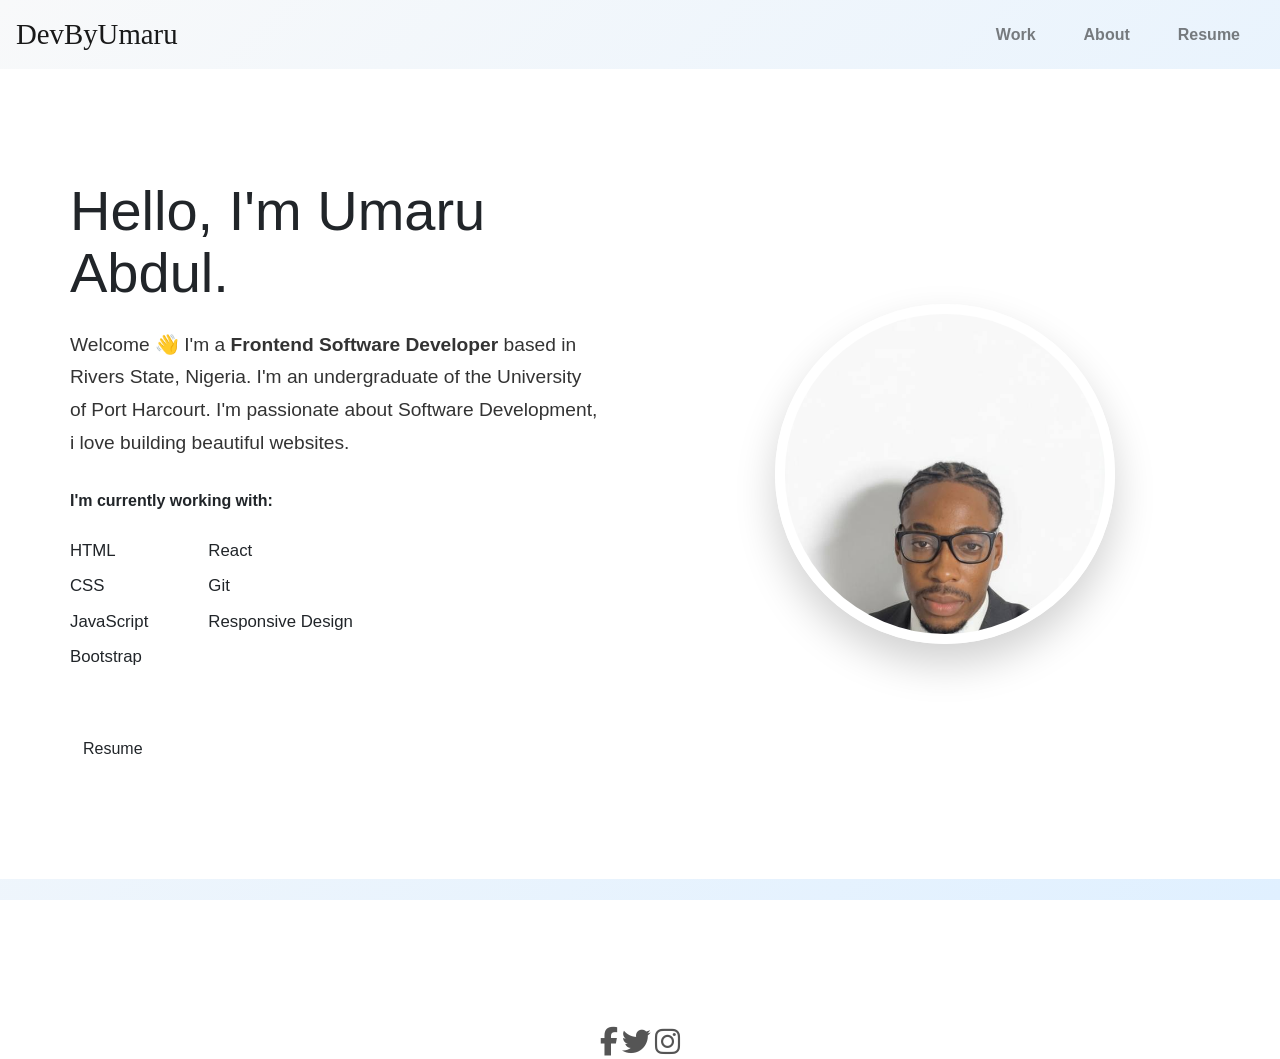
<file: index.html>
<!doctype html>
<html lang="en">
  <head>
    <meta charset="UTF-8" />
    <meta name="viewport" content="width=device-width, initial-scale=1.0" />
    <title>Umaru Abdul - Portfolio</title>

    <link rel="icon" type="image/png" href="images/favi.jpg" />

    <!---------------------- icons---------------- -->

    <link
      rel="stylesheet"
      href="https://cdnjs.cloudflare.com/ajax/libs/font-awesome/6.5.1/css/all.min.css"
    />
    <link rel="stylesheet" href="style.css" />
    <link
      rel="stylesheet"
      href="https://cdn.jsdelivr.net/npm/bootstrap@4.6.2/dist/css/bootstrap.min.css"
    />
  </head>

  <body>
    <!-- NAVBAR -->
    <nav class="navbar navbar-expand-lg navbar-light">
      <a
        class="navbar-brand"
        href="https://devby-umar.github.io/HOME/"
        style="
          font-family: &quot;Playfair Display&quot;, serif;
          font-size: 1.8rem;
        "
      >
        DevByUmaru
      </a>

      <div class="collapse navbar-collapse" id="navbarSupportedContent">
        <ul class="navbar-nav ml-auto">
          <li class="nav-item">
            <a class="nav-link px-4" href="https://devby-umar.github.io/work/"
              ><strong>Work</strong></a
            >
          </li>
          <li class="nav-item">
            <a
              class="nav-link px-4"
              href="https://devby-umar.github.io/ABOUT-UMAR/"
              ><strong>About</strong></a
            >
          </li>
          <li class="nav-item">
            <a class="nav-link px-4" href="https://devby-umar.github.io/Resume/"
              ><strong>Resume</strong></a
            >
          </li>
        </ul>
      </div>
    </nav>

    <!-- HERO SECTION -->
    <section class="hero">
      <div class="hero-container">
        <!-- Text Side -->
        <div class="text-side">
          <h1>Hello, I'm Umaru Abdul.</h1>

          <p class="welcome">
            Welcome 👋 I'm a <strong>Frontend Software Developer</strong> based
            in Rivers State, Nigeria. I'm an undergraduate of the University of
            Port Harcourt. I'm passionate about Software Development, i love
            building beautiful websites.
          </p>

          <p><strong>I'm currently working with:</strong></p>

          <div class="skills">
            <ul>
              <li>HTML</li>
              <li>CSS</li>
              <li>JavaScript</li>
              <li>Bootstrap</li>
            </ul>
            <ul>
              <li>React</li>
              <li>Git</li>
              <li>Responsive Design</li>
            </ul>
          </div>

          <a href="#" class="btn btn-resume">Resume</a>
        </div>

        <!-- Circle Image -->
        <div class="image-side">
          <img
            src="images/profile-picture.jpg"
            alt="Umaru Abdul"
            class="circle-img"
          />
        </div>
      </div>
    </section>

    <!-- Social Icons -->
    <div class="social-icons mt-5 game">
      <a
        href="https://www.facebook.com/share/1ChNPEK61k/?mibextid=wwXIfr"
        target="_blank"
        class="me-3"
      >
        <i class="fab fa-facebook-f fa-2x"></i>
      </a>
      <a href="https://x.com/kingumaru115?s=21" target="_blank" class="me-3">
        <i class="fab fa-twitter fa-2x"></i>
      </a>
      <a
        href=" https://www.instagram.com/only1umar__?igsh=MTFud2w0cndobjMzdQ%3D%3D&utm_source=qr"
        target="_blank"
        class="me-3"
      >
        <i class="fab fa-instagram fa-2x"></i>
      </a>
    </div>
  </body>
</html>
</file>
<file: style.css>
* {
  margin: 0;
  padding: 0;
  box-sizing: border-box;
}

body {
  font-family: "Segoe UI", Tahoma, Geneva, Verdana, sans-serif;

  background: linear-gradient(
    135deg,
    #f8f9fa 0%,
    #e0f0ff 100%
  ); /* Light blue-ish */
  /* Or for neutral: linear-gradient(135deg, #f4f4f4 0%, #e8e8e8 100%); */
  min-height: 100vh;
  background-attachment: fixed; /* Nice parallax feel */
}

/* ==================== HERO SECTION ==================== */
.hero {
  padding: 100px 0;
  background-color: #ffffff; /* ← This is the hero background */
  min-height: 90vh;
  display: flex;
  align-items: center;
}

.hero-container {
  display: flex;
  align-items: center;
  max-width: 1200px;
  margin: 0 auto;
  padding: 0 30px;
  gap: 80px;
}

/* Text Side */
.text-side {
  flex: 1;
}

.text-side h1 {
  font-size: 3.5rem;
  line-height: 1.1;
  margin-bottom: 25px;
}

.welcome {
  font-size: 1.2rem;
  line-height: 1.7;
  margin-bottom: 30px;
  color: #333;
}

.skills {
  display: flex;
  gap: 60px;
  margin: 25px 0 35px;
}

.skills ul {
  list-style: none;
}

.skills li {
  margin-bottom: 10px;
  font-size: 1.05rem;
}

/* Circle Image */
.image-side {
  flex: 1;
  display: flex;
  justify-content: center;
}

.circle-img {
  width: 340px;
  height: 340px;
  object-fit: cover;
  border-radius: 50%;
  box-shadow: 0 20px 40px rgba(0, 0, 0, 0.18);
  border: 10px solid #ffffff;
}

/* Button */
.btn-resume {
  background-color: red;
  color: red;
  padding: 14px 40px;
  border-radius: 50px;
  text-decoration: none;
  font-weight: bold;
  display: inline-block;
}

.btn-resume:hover {
  background-color: #c0392b;
  transform: translateY(-3px);
}

/* Mobile */
@media (max-width: 992px) {
  .hero-container {
    flex-direction: column;
    text-align: center;
    gap: 50px;
  }
  .circle-img {
    width: 280px;
    height: 280px;
  }
}

/* Social Icons Styling */
.social-icons a {
  color: #555;
  transition: all 0.3s;
}

.social-icons a:hover {
  color: #e74c3c;
  transform: translateY(-4px);
}

.social-icons .fa-2x {
  font-size: 1.8rem;
}

/* For navbar icons */
.navbar .nav-link i {
  font-size: 1.3rem;
}
.game {
  text-align: center;
  padding-top: 100px;
}
</file>
<file: umar profile/style.css>
* {
  margin: 0;
  padding: 0;
  box-sizing: border-box;
}

body {
  font-family: "Segoe UI", Tahoma, Geneva, Verdana, sans-serif;

  background: linear-gradient(
    135deg,
    #f8f9fa 0%,
    #e0f0ff 100%
  ); /* Light blue-ish */
  /* Or for neutral: linear-gradient(135deg, #f4f4f4 0%, #e8e8e8 100%); */
  min-height: 100vh;
  background-attachment: fixed; /* Nice parallax feel */
}

/* ==================== HERO SECTION ==================== */
.hero {
  padding: 100px 0;
  background-color: #ffffff; /* ← This is the hero background */
  min-height: 90vh;
  display: flex;
  align-items: center;
}

.hero-container {
  display: flex;
  align-items: center;
  max-width: 1200px;
  margin: 0 auto;
  padding: 0 30px;
  gap: 80px;
}

/* Text Side */
.text-side {
  flex: 1;
}

.text-side h1 {
  font-size: 3.5rem;
  line-height: 1.1;
  margin-bottom: 25px;
}

.welcome {
  font-size: 1.2rem;
  line-height: 1.7;
  margin-bottom: 30px;
  color: #333;
}

.skills {
  display: flex;
  gap: 60px;
  margin: 25px 0 35px;
}

.skills ul {
  list-style: none;
}

.skills li {
  margin-bottom: 10px;
  font-size: 1.05rem;
}

/* Circle Image */
.image-side {
  flex: 1;
  display: flex;
  justify-content: center;
}

.circle-img {
  width: 340px;
  height: 340px;
  object-fit: cover;
  border-radius: 50%;
  box-shadow: 0 20px 40px rgba(0, 0, 0, 0.18);
  border: 10px solid #ffffff;
}

/* Button */
.btn-resume {
  background-color: red;
  color: red;
  padding: 14px 40px;
  border-radius: 50px;
  text-decoration: none;
  font-weight: bold;
  display: inline-block;
}

.btn-resume:hover {
  background-color: #c0392b;
  transform: translateY(-3px);
}

/* Mobile */
@media (max-width: 992px) {
  .hero-container {
    flex-direction: column;
    text-align: center;
    gap: 50px;
  }
  .circle-img {
    width: 280px;
    height: 280px;
  }
}

/* Social Icons Styling */
.social-icons a {
  color: #555;
  transition: all 0.3s;
}

.social-icons a:hover {
  color: #e74c3c;
  transform: translateY(-4px);
}

.social-icons .fa-2x {
  font-size: 1.8rem;
}

/* For navbar icons */
.navbar .nav-link i {
  font-size: 1.3rem;
}
.game {
  text-align: center;
  padding-top: 100px;
}
</file>
